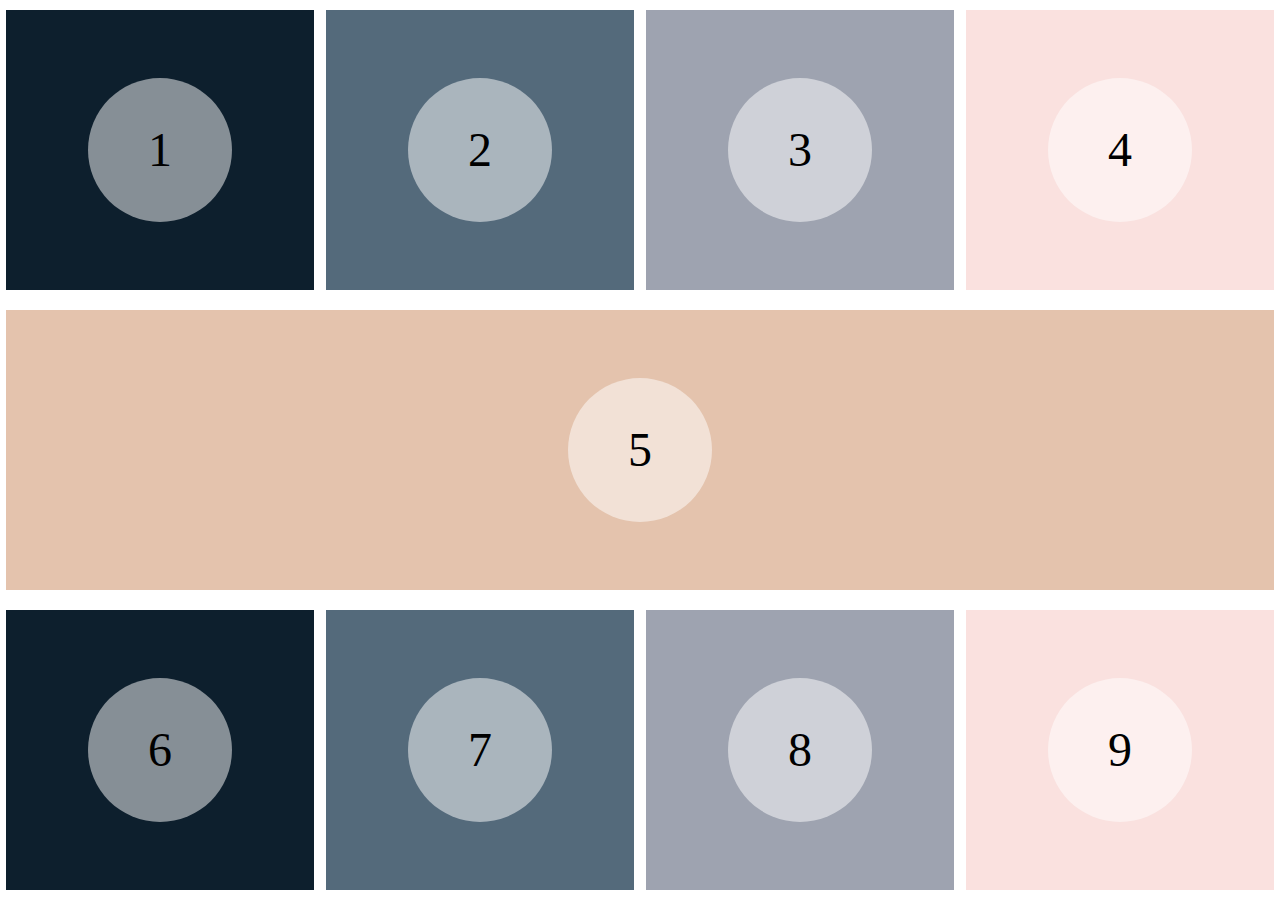
<file: TP Flex1/index.html>
<html lang="fr">
	<head>
		<meta charset="utf-8">
		<meta name="viewport" content="width=device-width, initial-scale=1, shrink-to-fit=no">
		
		<link rel="stylesheet" href="./styles.css">
		
		<title>TP Flexbox</title>
	</head>
	<body>
		<section>
		  <div><span>1</span></div>
		  <div><span>2</span></div>
		  <div><span>3</span></div>
		  <div><span>4</span></div>
		  <div><span>5</span></div>
		  <div><span>6</span></div>
		  <div><span>7</span></div>
		  <div><span>8</span></div>
		  <div><span>9</span></div>
		</section>
	</body>
</html>
</file>
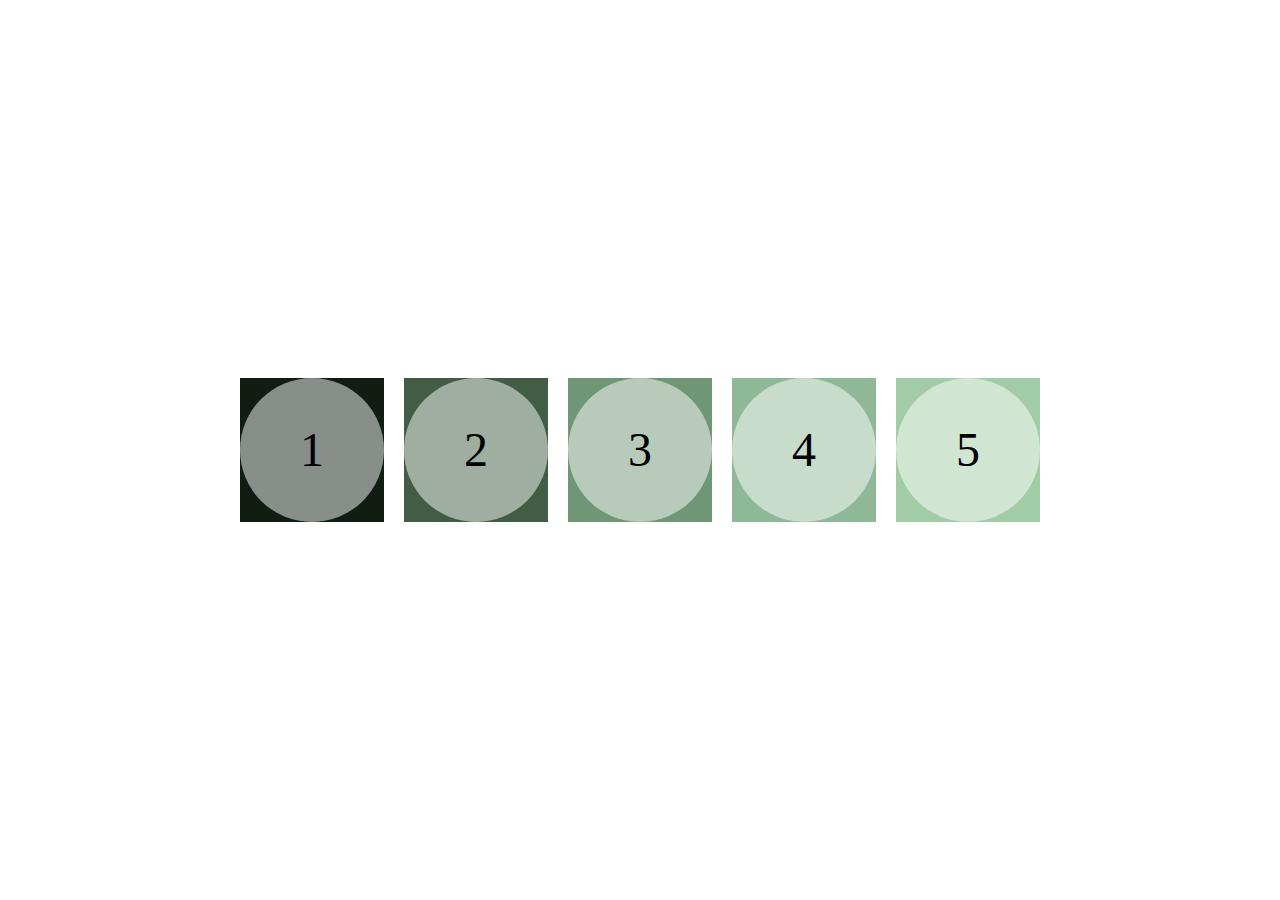
<file: TP Flex2/index.html>
<html lang="fr">
	<head>
		<meta charset="utf-8">
		<meta name="viewport" content="width=device-width, initial-scale=1, shrink-to-fit=no">
		
		<link rel="stylesheet" href="./styles.css">
		
		<title>TP Flexbox 2</title>
	</head>
	<body>
		<section>
		  <div><span>1</span></div>
		  <div><span>2</span></div>
		  <div><span>3</span></div>
		  <div><span>4</span></div>
		  <div><span>5</span></div>
		</section>
	</body>
</html>
</file>
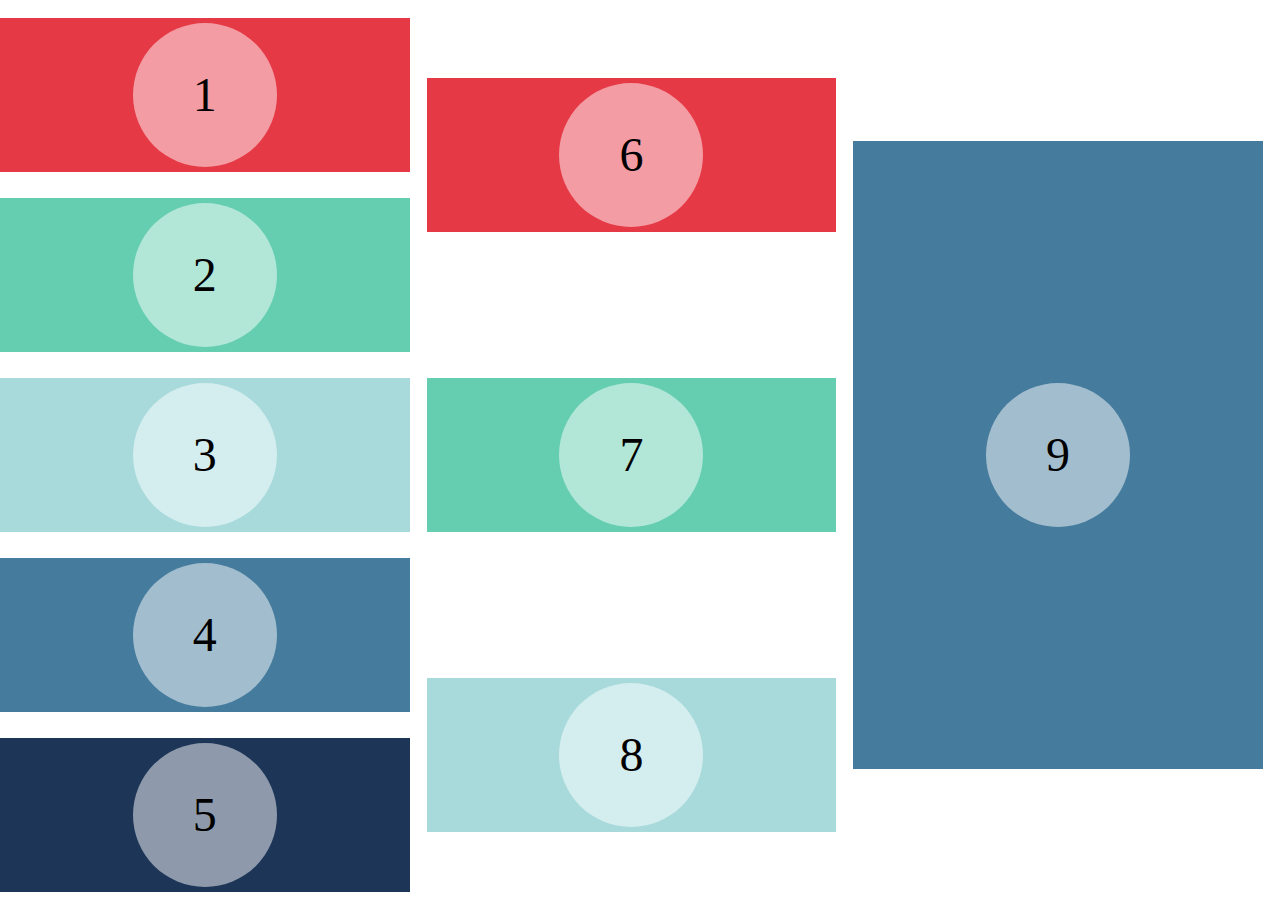
<file: TP Flex3/index.html>
<html lang="fr">
	<head>
		<meta charset="utf-8">
		<meta name="viewport" content="width=device-width, initial-scale=1, shrink-to-fit=no">
		
		<link rel="stylesheet" href="./styles.css">
		
		<title>TP Flexbox 3</title>
	</head>
	<body>
		<section>
		  <div><span>1</span></div>
		  <div><span>2</span></div>
		  <div><span>3</span></div>
		  <div><span>4</span></div>
		  <div><span>5</span></div>
		  <div><span>6</span></div>
		  <div><span>7</span></div>
		  <div><span>8</span></div>
		  <div><span>9</span></div>
		</section>
	</body>
</html>
</file>
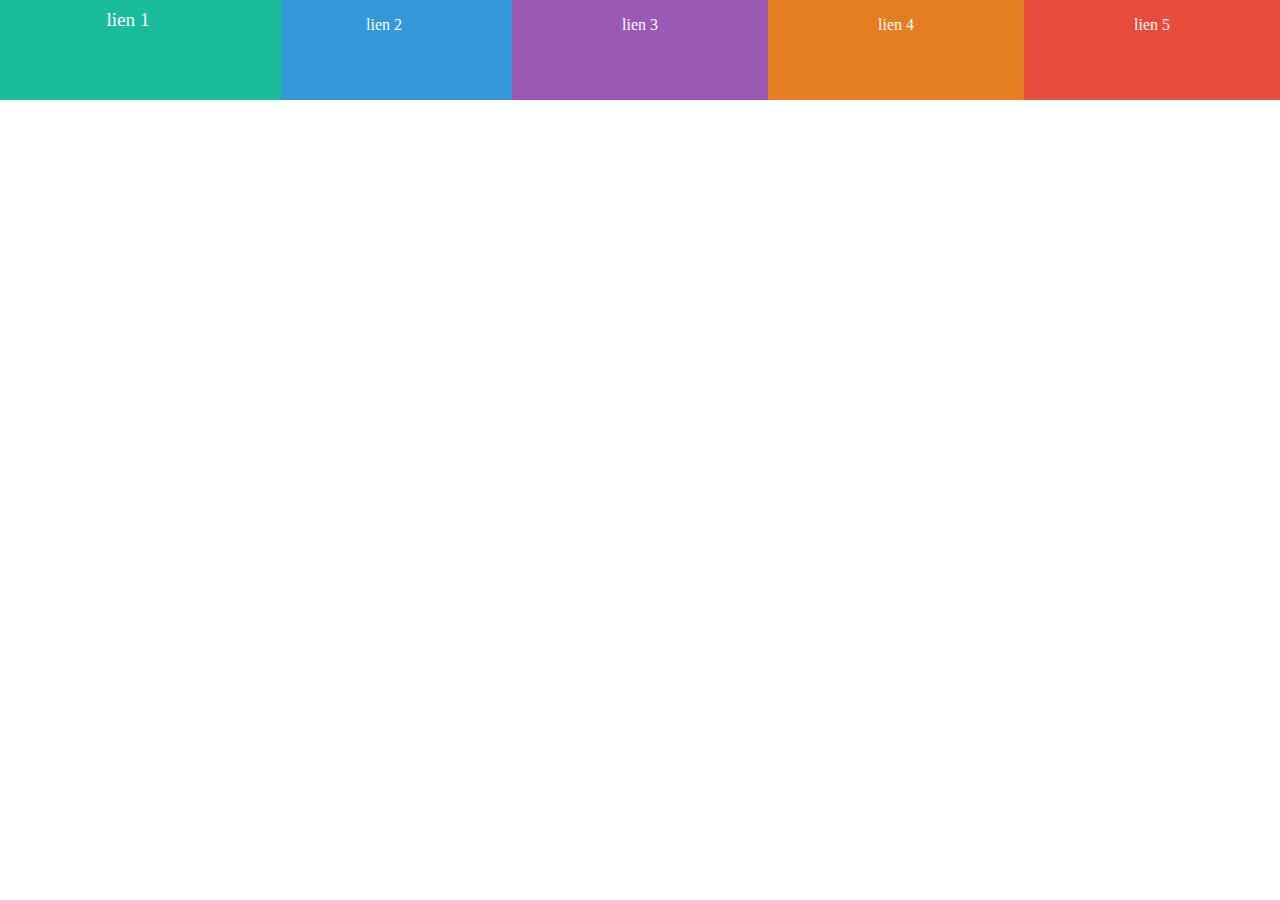
<file: TP Flex5/index.html>
<!DOCTYPE html>
<html lang="fr">
	<head>
		<meta charset="utf-8">
		<meta name="viewport" content="width=device-width, initial-scale=1, shrink-to-fit=no">
		
		<link rel="stylesheet" href="./styles.css">
		
		<title>TP Flex 5</title>
	</head>
	<body>
		<ul>
		  <li><a href="#">lien 1</a></li>
		  <li><a href="#">lien 2</a></li>
		  <li><a href="#">lien 3</a></li>
		  <li><a href="#">lien 4</a></li>
		  <li><a href="#">lien 5</a></li>
		</ul>
	</body>
</html>
</file>
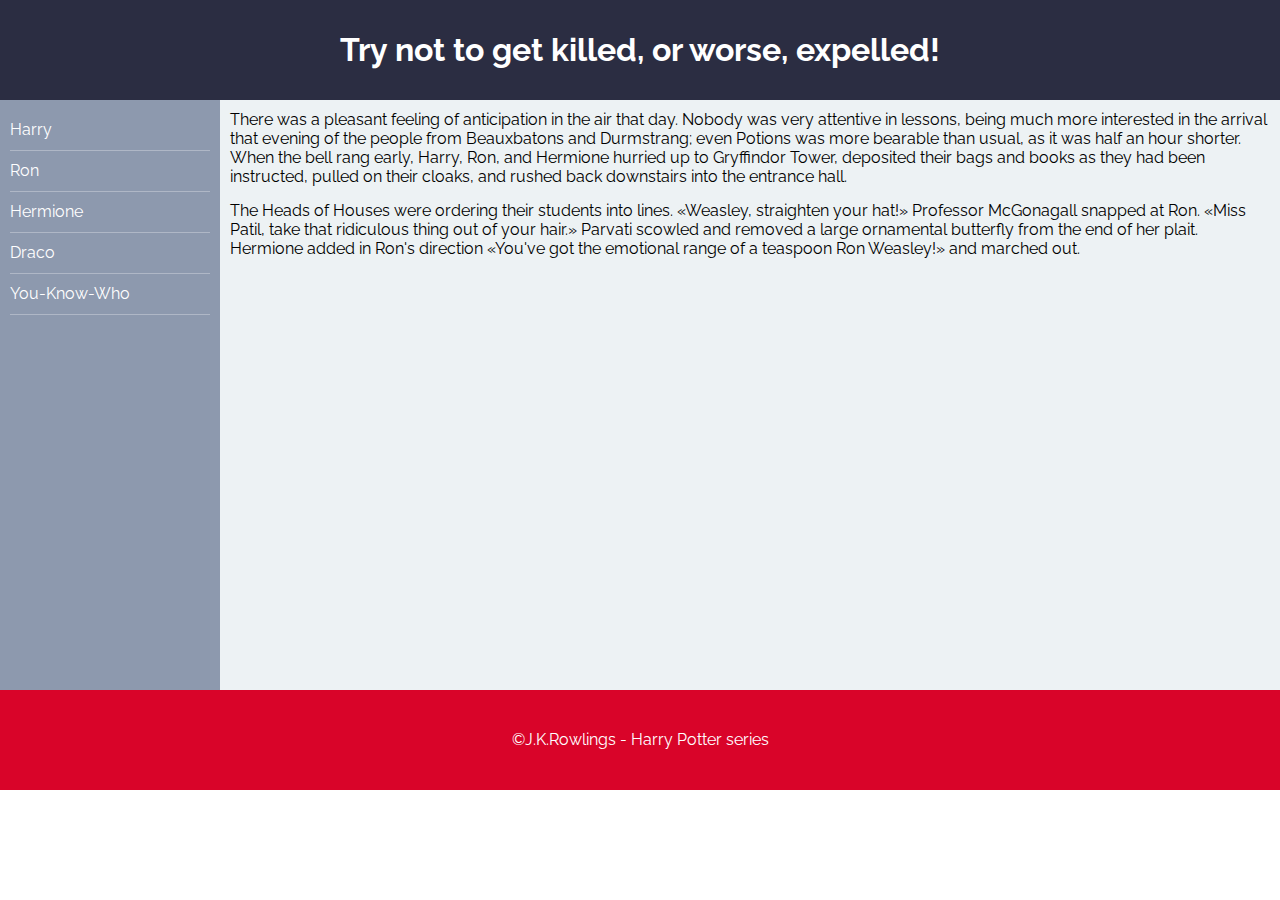
<file: TP Flex6/index.html>
<html lang="fr">
<head>
	<meta charset="utf-8">
	<meta name="viewport" content="width=device-width, initial-scale=1, shrink-to-fit=no">
	
	<link rel="stylesheet" href="./styles.css">
	
	<title>TP Flexbox 6</title>
</head>
<body>
	<header>
		<h1 id="desktop">Try not to get killed, or worse, expelled!</h1>
		<h1 id="phone">Lumos!</h1>
	</header>
	
	<main>
		<nav role="navigation">
			<a href="#">Harry</a>
			<a href="#">Ron</a>
			<a href="#">Hermione</a>
			<a href="#">Draco</a>
			<a href="#">You-Know-Who</a>
		</nav>
		<article>
			<p>There was a pleasant feeling of anticipation in the air that day. Nobody was very attentive in lessons, being much more interested in the arrival that evening of the people from Beauxbatons and Durmstrang; even Potions was more bearable than usual, as it was half an hour shorter. When the bell rang early, Harry, Ron, and Hermione hurried up to Gryffindor Tower, deposited their bags and books as they had been instructed, pulled on their cloaks, and rushed back downstairs into the entrance hall. </p>
			<p> The Heads of Houses were ordering their students into lines. <q>Weasley, straighten your hat!</q> Professor McGonagall snapped at Ron. <q>Miss Patil, take that ridiculous thing out of your hair.</q> Parvati scowled and removed a large ornamental butterfly from the end of her plait. <br>Hermione added in Ron's direction <q>You've got the emotional range of a teaspoon Ron Weasley!</q> and marched out.</p>
			
		</article>
	</main>
	
	<footer><p>&copy;J.K.Rowlings - Harry Potter series</p></footer>
</body>
</html>
</file>
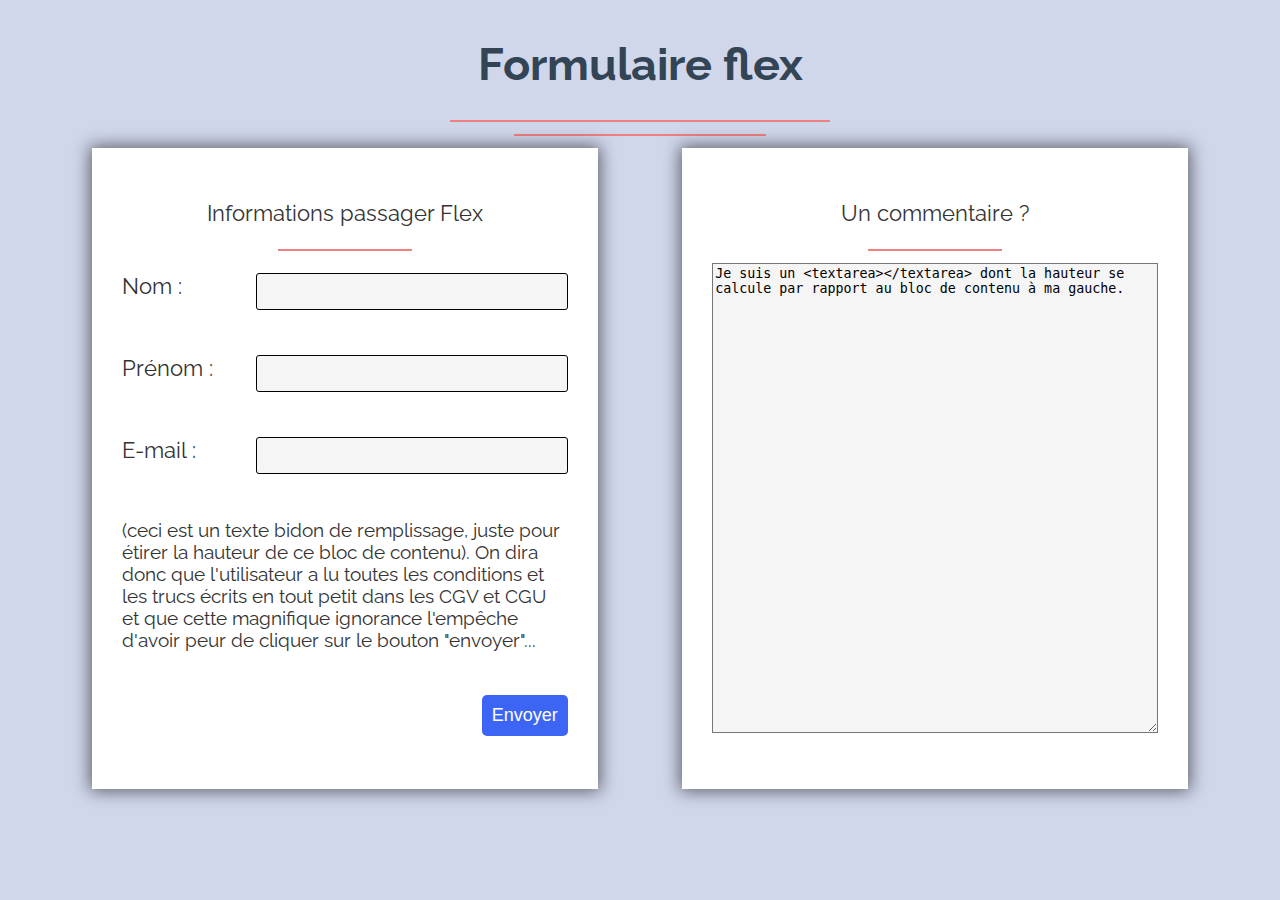
<file: TP Flex7/index.html>
<!DOCTYPE html>
<html lang="en" >
<head>
	<meta charset="UTF-8">
	<title>TP Flex7 - Formulaire Flexbox</title>
	<link rel="stylesheet" href="./style.css">
	
</head>
<body>
	
	<h1>Formulaire flex</h1>
	<aside></aside>
	<aside></aside>
	<form action="destination.php">
		<div>
			<p>Informations passager Flex</p>
			<span></span>
			<p>
				<label for="name">Nom : </label>
				<input type="text" id="name" autofocus>
			</p>
			<p>
				<label for="prenom">Prénom : </label>
				<input type="prenom" id="prenom">
			</p>
			<p>
				<label for="email">E-mail : </label>
				<input type="email" id="email">
			</p>
			<p><small>(ceci est un texte bidon de remplissage, juste pour étirer la hauteur de ce bloc de contenu). On dira donc que l'utilisateur a lu toutes les conditions et les trucs écrits en tout petit dans les CGV et CGU et que cette magnifique ignorance l'empêche d'avoir peur de cliquer sur le bouton "envoyer"...</small></p>
			<p>
				<input type="submit" value="Envoyer">
			</p>
		</div>
		<div>
			<p>Un commentaire ?</p>
			<span></span>
			<textarea name="" id="" cols="10" rows="5">Je suis un &lt;textarea>&lt;/textarea> dont la hauteur se calcule par rapport au bloc de contenu à ma gauche.</textarea>
		</div>
	</form>
	
</body>
</html>
</file>
<file: TP Flex1/styles.css>
/* ====================================
CSS setup ne rien modifier
Aller plus bas pour le TP
* ==================================== */

body { margin: 0; padding: 0; border: 0; }
section { min-height: 100vh; }
div { background-color: lightgrey; }
div:nth-of-type(5n+1) { background-color: #0d1f2d; }
div:nth-of-type(5n+2) { background-color: #546a7b; }
div:nth-of-type(5n+3) { background-color: #9ea3b0; }
div:nth-of-type(5n+4) { background-color: #fae1df; }
div:nth-of-type(5n) { background-color: #e4c3ad; }
span { background-color: rgba(255, 255, 255, .5); border-radius: 50%; display: block; font-size: 48px; height: auto; line-height: 3em; text-align: center; width: 3em; }

/* ====================================
TP à partir d'ici
* ==================================== */

/* Etape 1 
basculer les boîtes à la verticale */
section{
    display: flex;
}
/* Etape 2 
autoriser le retour à la ligne, et placer 4 items par ligne en déterminant leur largeur (2 propriétés possibles).*/
section{
    flex-wrap: wrap;
}

section div{
    width: 24%;
}
/* Etape 3
appliquer des marges aux boîtes, puis centrer le contenu. Ajouter de nouvelles boîtes et observer le comportement d'affichage. */
section div{
    margin: 10px 0;
}

section{
    justify-content: space-around;
}
/* Etape 4
étendre la boîte 5 à toute la largeur
*/
section div:nth-child(5){
    width: 99%;
}

section div{
    display: flex;
    justify-content: center;
}

section div span{
    align-self: center;
}
/* Etape 5
ajouter un breakpoint à 1024px de large en-dessous duquel il n'y a plus que 2 boites par ligne (sauf la 5 qui reste à 100%)
*/
@media (max-width: 1024px) and (min-width: 601px){
    section div{
        width: 49%;
    }
}
/* Etape 6
ajouter un autre breakpoint à 600px de large en-dessous duquel toutes les boites sont les une au-dessus des autres */
@media (max-width: 600px){
    section div{
        width: 99%;
    }
}
</file>
<file: TP Flex2/styles.css>
/* ====================================
CSS setup ne rien modifier
travailler plus bas
* ==================================== */

body { margin: 0; padding: 0; border: 0; }
section { min-height: 100vh; }
div { background-color: lightgrey; }
div:nth-of-type(5n+1) { background-color: #111d13; }
div:nth-of-type(5n+2) { background-color: #415d43; }
div:nth-of-type(5n+3) { background-color: #709775; }
div:nth-of-type(5n+4) { background-color: #8fb996; }
div:nth-of-type(5n) { background-color: #a1cca5; }
span { background-color: rgba(255, 255, 255, .5); border-radius: 50%; display: block; font-size: 48px; height: auto; line-height: 3em; text-align: center; width: 3em; }

/* ====================================
Travailler à partir d'ici
* ==================================== */

/* Etape 1
centrer horizontalement et verticalement les contenus
*/
section{
    display: flex;
    justify-content: center;
}

section div{
    align-self: center;
    margin: 10px;
}

/* Etape 1 bis
Ajouter de nouvelles boîtes et observer le comportement d'affichage
*/
</file>
<file: TP Flex3/styles.css>
/* ====================================
CSS setup ne rien modifier
Travailler plus bas
* ==================================== */

body { margin: 0; padding: 0; border: 0; }
section { min-height: 100vh; }
div { background-color: lightgrey; }
div:nth-of-type(5n+1) { background-color: #e63946; }
div:nth-of-type(5n+2) { background-color: #65CEB1; }
div:nth-of-type(5n+3) { background-color: #a8dadc; }
div:nth-of-type(5n+4) { background-color: #457b9d; }
div:nth-of-type(5n) { background-color: #1d3557; }
span { background-color: rgba(255, 255, 255, .5); border-radius: 50%; display: block; font-size: 48px; height: auto; line-height: 3em; text-align: center; width: 3em; }

section {
	height: 100vh; /* ne pas modifier cette ligne */
}

/* ====================================
Travailler à partir d'ici
* ==================================== */

section{
	display: flex;
	flex-wrap: wrap;
	justify-content: space-around;
	flex-direction: column;
}

section div{
	width: 32%;
	margin-top: 10px;
	height: 12vw;
	justify-content: center;
	display: flex;
}

section div span{
    align-self: center;
}

section div:last-child{
	height: 49vw;
}
/* répartir les contenus sur 3 colonnes centrées (limiter la largeur de la <section> parente au besoin). 
Changer la hauteur du viewport et observer le comportement d'affichage */
</file>
<file: TP Flex5/styles.css>
/* ====================================
CSS setup ne rien modifier
Travailler plus bas
* ==================================== */

body { margin: 0; padding: 0; border: 0; }
ul { list-style: none; padding: 0; margin: 0; height: 100px; }
li { background-color: lightgrey; text-align: center; }
li:nth-of-type(5n+1) { background-color: #1abc9c; }
li:nth-of-type(5n+2) { background-color: #3498db; }
li:nth-of-type(5n+3) { background-color: #9b59b6; }
li:nth-of-type(5n+4) { background-color: #e67e22; }
li:nth-of-type(5n) { background-color: #e74c3c; }
a { color: white; font-size: 16px; line-height: 50px; text-decoration: none; }

/* ====================================
Travailler à partir d'ici
* ==================================== */

/* Etape 1
présenter le menu à l'horizontal
Etendre la surface cliquable à chaque la surface colorée

/* /!\ Il y a UNE SEULE instruction en CSS à surcharger pour répondre à l'instruction n°2 */
ul{
    display: flex;
    flex-direction: row;
}

ul li{
    width: 25%;
}

/* Etape 2
présenter le menu à la verticale avec un breakpoint à 600px */

@media (min-width: 601px){}

@media (max-width: 600px){
    ul{
        flex-direction: column;
    }

    ul li{
        width: 100%;
    }
}
/* Etape 3
au survol, étirer le <li> */
ul{
    overflow: hidden;
}

ul li:hover{
    transform: scaleX(1.2) scaleY(1.2);
    transition: ease-in-out;
}
</file>
<file: TP Flex6/styles.css>
/* ====================================
CSS setup ne rien modifier
Travailler plus bas
* ==================================== */

@import url('https://fonts.googleapis.com/css?family=Raleway&display=swap');

body { border: 0; margin: 0; padding: 0; font-family: 'Raleway', sans-serif;}
header { background-color: #2b2d42; line-height: 80px; }
nav { background-color: #8d99ae; }
footer { background-color: #d90429; }
header, nav, article, footer { color: white; padding: 10px; }
article { background-color: #edf2f4; color: #000;}
header, footer { height: 80px; text-align: center; line-height: 5em;}
h1, p { margin: 0 0 15px 0; }
nav a { border-bottom: 1px solid rgba(255,255,255,.3); color: white; display: block; line-height: 40px; text-decoration: none; }

/* ====================================
Travailler à partir d'ici
* ==================================== */

/* <header> et <footer> ont une hauteur fixe, les éléments contenus dans <main> doivent s'adapter à l'espace vertical libre */


/* Etape 1
présenter le menu à l'horizontal en résolution supérieure à 600px. Le menu
a une largeur fixe de 200px */

@media (min-width: 601px){
    #phone{
        display: none;
    }

    main{
        display: flex;
    }

    nav{
        min-width: 200px;
        height: 570px;
    }

    
}

/* Etape 2
les contenus se présentent à la verticale avec un breakpoint à 600px de large. Le menu passe sous l'article */
@media (max-width: 600px){
    #desktop{
        display: none;
    }

    main{
        display: flex;
        flex-wrap: wrap;
        justify-content: column;
    }

    nav{
        width: 100%;
        float: unset;
        order: 1;
    }
}
</file>
<file: TP Flex7/style.css>
/* COLORS & DECORATION

=> BODY
font-family: 'Raleway', sans-serif;
background: rgba(157, 171, 214, 0.48);
color: #333;
font-size: 1.4em;

=> H1
color: #345;

=> SPAN & ASIDE
lightcoral

=> bouton
#3C65F5

=> Textarea & Small
#aaa

=> pas de surlignage des champs du formulaire
input:focus,
textarea:focus {
	outline: none;
}
*/

/* Imports /!\ always on top */
@import url('https://fonts.googleapis.com/css?family=Raleway&display=swap');


* {
	box-sizing: border-box;
}

body{
	font-family: 'Raleway', sans-serif;
    background: rgba(157, 171, 214, 0.48);
    color: #333;
	font-size: 1.4em;
	display: flex;
	flex-direction: column;
}

h1{
	color: #345;
	text-align: center;
}

aside:nth-of-type(1){
	margin-bottom: 12px;
}

aside:nth-of-type(2){
	margin-bottom: 12px;
	width: 20%;
}

div:nth-of-type(2) span{
	margin-bottom: 12px;
}

span,aside{
	background-color: lightcoral;
	width: 30%;
	height: 2px;
	align-self: center;
}

p input:only-child{
	background-color: #3C65F5;
	border: none;
	border-radius: 5px 5px;
	color: white;
	font-size: 18px;
	padding: 10px;
}

input:focus,textarea:focus {
	outline: none;
}

form{
	display: flex;
	justify-content: space-evenly;
}

div{
	width: 40%;
	background-color: white;
	box-shadow: 0px 0px 16px 2px rgba(0,0,0,0.56);
	box-sizing: border-box;
	padding: 30px;
	display: flex;
	flex-direction: column;
}

div p{
	display: flex;
	justify-content: space-between;
}

div p:last-child{
	align-self: flex-end;
}

div p:first-child{
	text-align: center;
	display: unset;
}

#name,#prenom,#email{
	width: 70%;
	border: 1px solid black;
	padding: 10px;
	border-radius: 3px 3px;
	background-color: whitesmoke;
}

textarea{
	height: 470px;
}

span{
	width: 30%;
	height: 2px;
}

textarea{
	background-color: whitesmoke;
}

@media (min-width: 601px){}

@media (max-width: 600px){
	form{
		flex-direction: column;
	}

	div{	
		width: 97%;
	}

	div:nth-child(1){
		margin-top: 20px;
		order: 1;
	}

	#name,#prenom,#email{
		width: 100%;
	}

	p input:only-child{
		width: 100%;
	}

	div p{
		display: unset;
	}

	div p:last-child{
		align-self: unset;
	}
}
</file>
